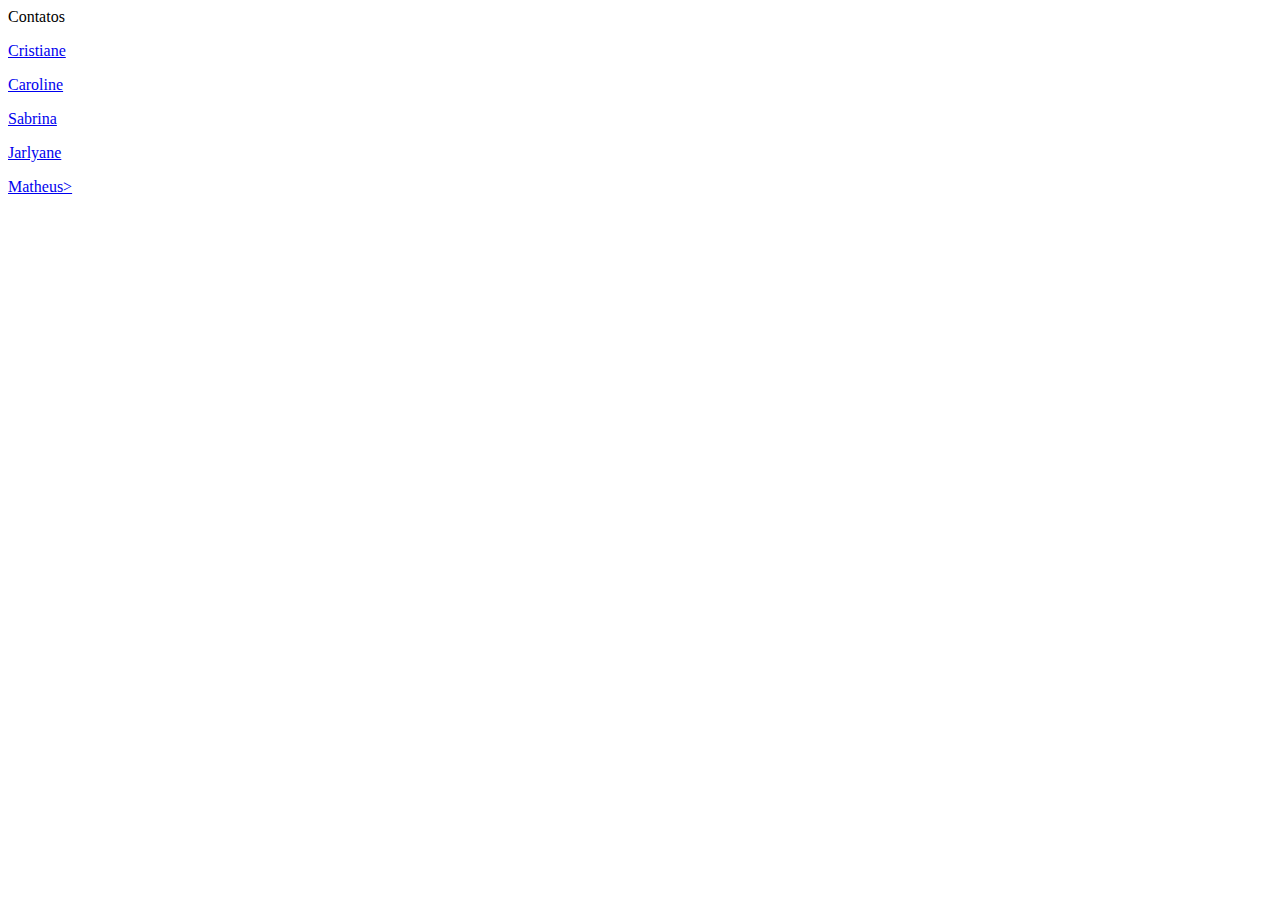
<file: contato.html>
<!DOCTYPE html>
<html lang="en">
<head>
    <meta charset="UTF-8">
    <meta name="viewport" content="width=device-width, initial-scale=1.0">
    <title>Document</title>
</head>
<body>
    <li>Contatos</li>
    <p><a href="ccs32@aluno.ifal.edu.br">Cristiane</a></p>
    <p><a href=" cs22@aluno.ifal.edu.br">Caroline</a></p>
    <p><a href=" sss47@aluno.ifal.edu.br">Sabrina</a></p>
    <p><a href=" js44@aluno.ifal.edu.br">Jarlyane</a></p>
    <p><a href=" mmss@aluno.ifal.edu.br">Matheus></a></p>
   
    
</body>
</html>
</file>
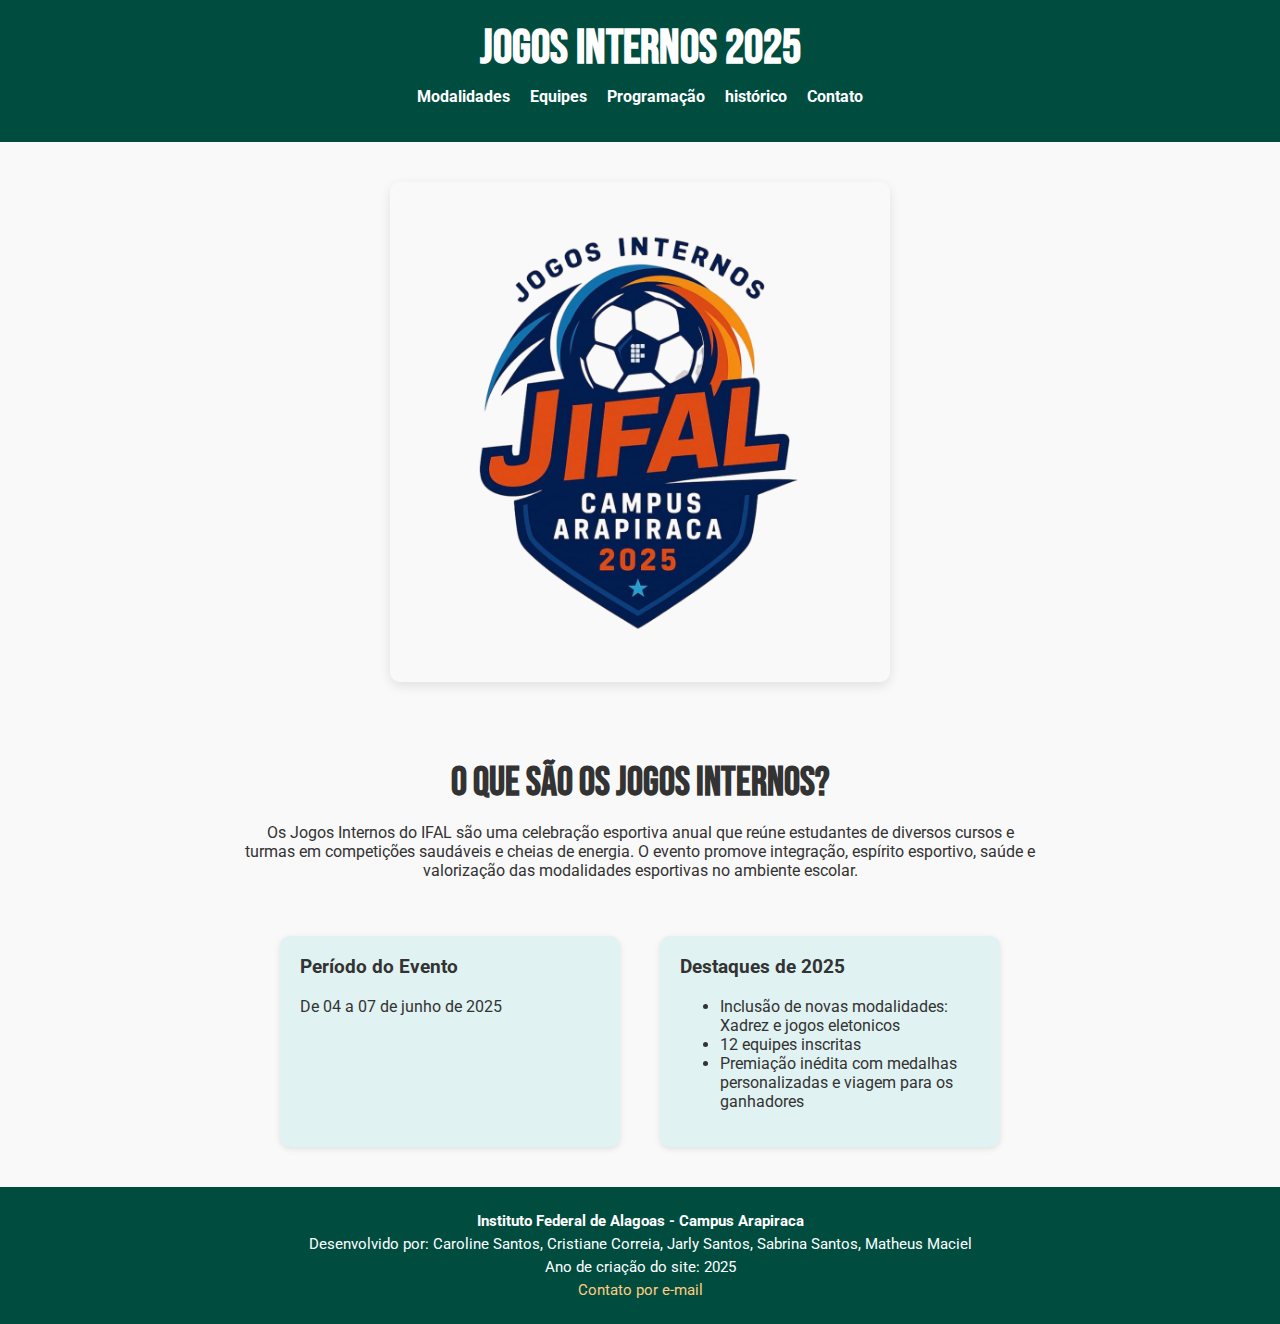
<file: cristiane.html>
<!DOCTYPE html>
<html lang="pt-br">
<head>
    <meta charset="UTF-8">
    <meta name="viewport" content="width=device-width, initial-scale=1.0">
    <title>Jogos Internos 2025</title>
    <link rel="stylesheet" href="flex.css">
    <link href="https://fonts.googleapis.com/css2?family=Bebas+Neue&family=Roboto&display=swap" rel="stylesheet">
</head>
<body>
    <header class="header">
        <div class="logo">
            <h1>Jogos Internos 2025</h1>
        </div>
        <nav class="nav">
            <ul>
              
                <li><a href="http://127.0.0.1:5500/modalidadeseprogramacao/modalidade.html">Modalidades</a></li>
                <li><a href="http://127.0.0.1:5500/modalidadeseprogramacao/jifal.html">Equipes</a></li>
                <li><a href="http://127.0.0.1:5500/modalidadeseprogramacao/programacao.html">Programação</a></li>
                <li><a href="http://127.0.0.1:5500/modalidadeseprogramacao/historico.html">histórico</a></li>
                <li><a href="http://127.0.0.1:5500/modalidadeseprogramacao/contato.html">Contato</a></li>
                
            </ul>
        </nav>
    </header>

    <main class="main-content">
        <section class="banner">
            <img src="if-Photoroom.png" alt="Jogos Internos 2025" width="700" height="500">
        </section>

        <section class="resumo">
            <h2>O que são os Jogos Internos?</h2>
            <p>Os Jogos Internos do IFAL são uma celebração esportiva anual que reúne estudantes de diversos cursos e turmas em competições saudáveis e cheias de energia. O evento promove integração, espírito esportivo, saúde e valorização das modalidades esportivas no ambiente escolar.</p>
        </section>

        <section class="detalhes">
            <div class="info">
                <h3> Período do Evento</h3>
                <p>De 04 a 07 de junho de 2025</p>
            </div>

            <div class="info">
                <h3>Destaques de 2025</h3>
                <ul>
                    <li>Inclusão de novas modalidades: Xadrez e jogos eletonicos</li>
                    <li>12 equipes inscritas</li>
                    <li>Premiação inédita com medalhas personalizadas e viagem para os ganhadores</li>
                </ul>
            </div>
        </section>
    </main>

    <footer class="footer">
        <div class="footer-content">
            <p><strong>Instituto Federal de Alagoas - Campus Arapiraca</strong></p>
            <p>Desenvolvido por: Caroline Santos, Cristiane Correia, Jarly Santos, Sabrina Santos, Matheus Maciel</p>
            <p>Ano de criação do site: 2025</p>
            <p><a href="ccs32@aluno.ifal.edu.br">Contato por e-mail</a></p>
        </div>
    </footer>
</body>
</html>
</file>
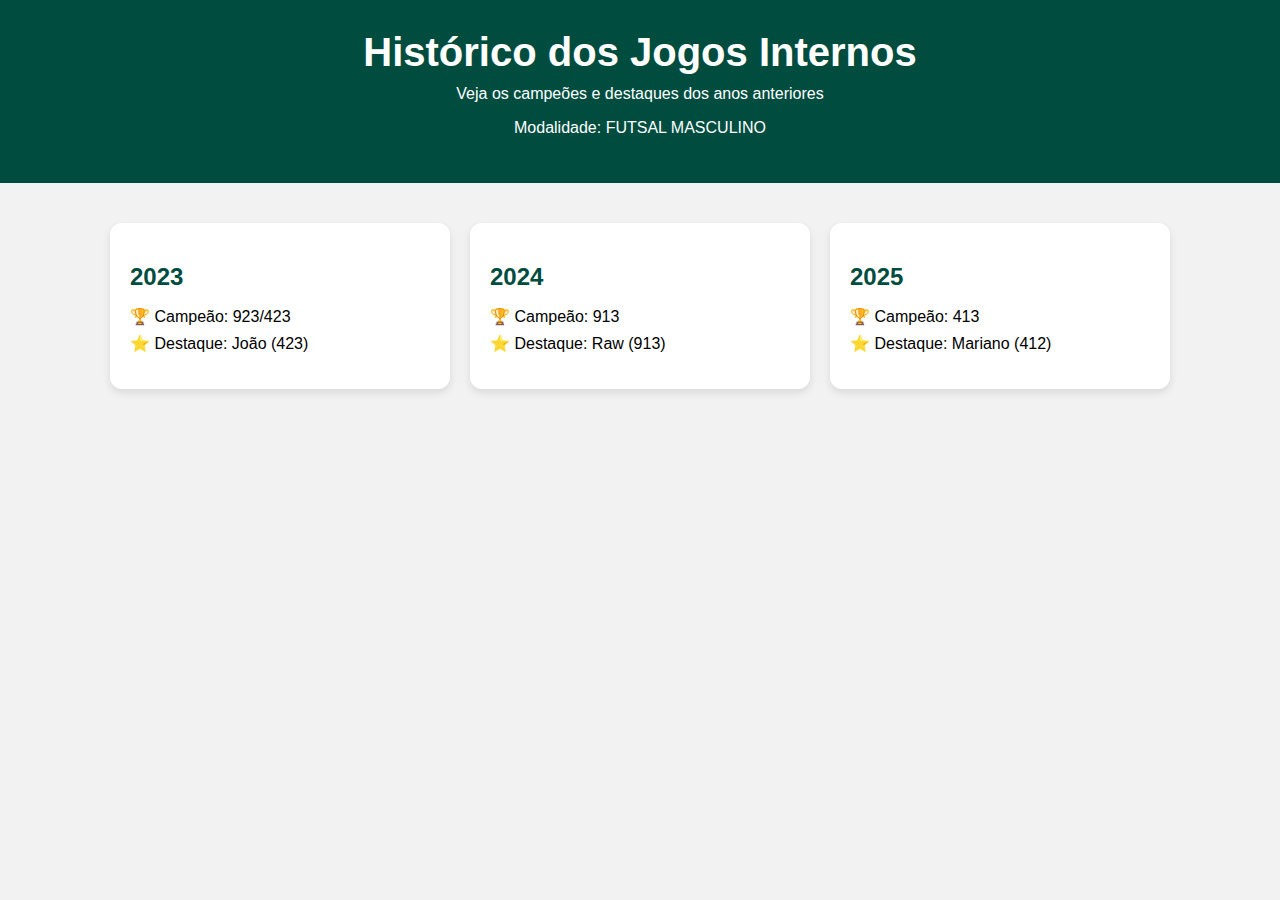
<file: historico.html>
<!DOCTYPE html>
<html lang="pt-br">
<head>
  <meta charset="UTF-8" />
  <meta name="viewport" content="width=device-width, initial-scale=1.0" />
  <title>Histórico dos Jogos Internos</title>
  <link rel="stylesheet" href="historico.css" />
</head>
<body>


  <header>
    <h1>Histórico dos Jogos Internos</h1>
    <p>Veja os campeões e destaques dos anos anteriores</p>
    <p>Modalidade: FUTSAL MASCULINO</p>
  </header>


  <div class="container">
    <div class="card">
      <h2>2023</h2>
      <ul>
        <li>🏆 Campeão: 923/423</li>
        <li>⭐ Destaque: João (423)</li>
      </ul>
    </div>


    <div class="card">
      <h2>2024</h2>
      <ul>
        <li>🏆 Campeão: 913</li>
        <li>⭐ Destaque: Raw (913)</li>
      </ul>
    </div>


    <div class="card">
      <h2>2025</h2>
      <ul>
        <li>🏆 Campeão: 413</li>
        <li>⭐ Destaque: Mariano (412)</li>
      </ul>
    </div>
  </div>


</body>
</html>
</file>
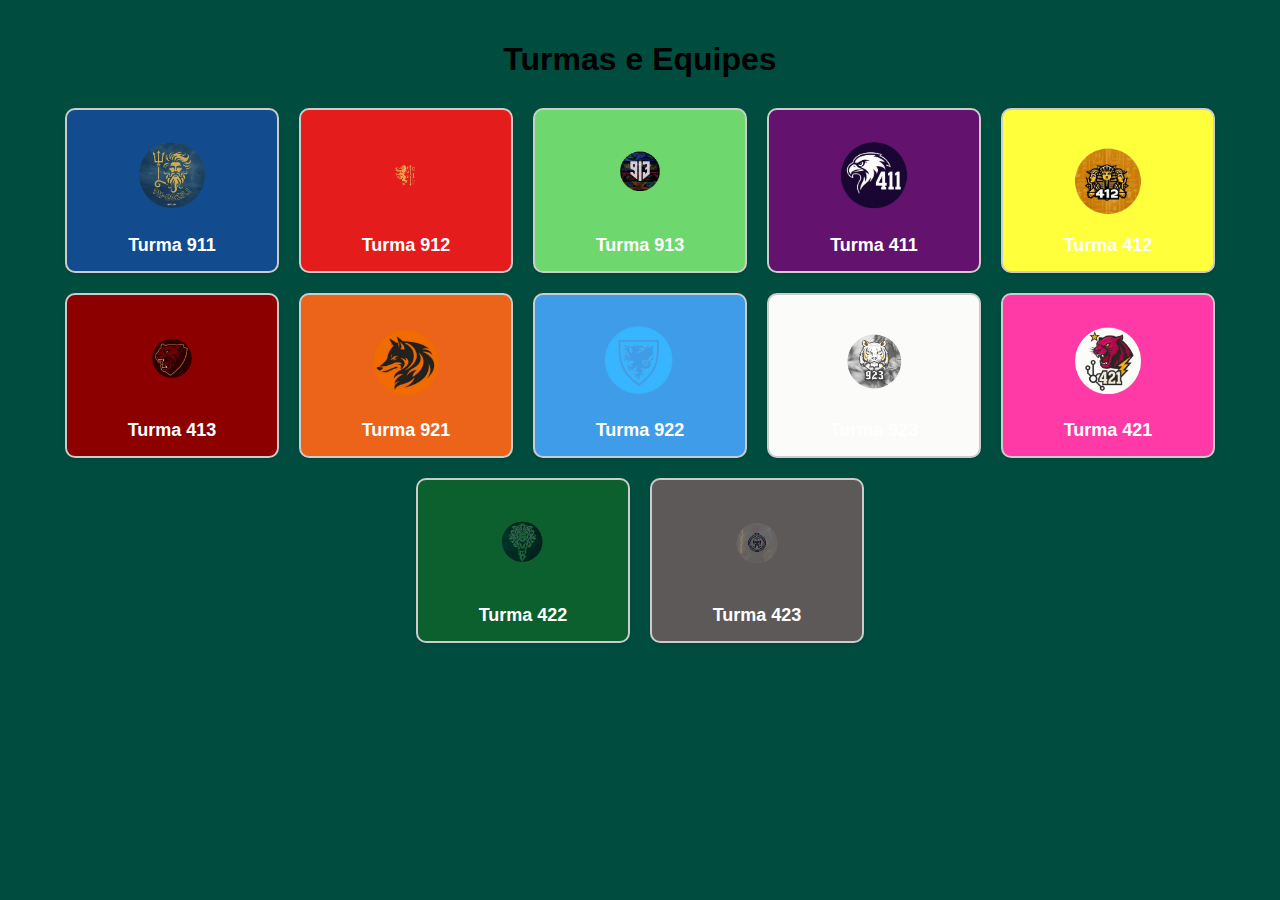
<file: jifal.html>
<!DOCTYPE html>
<html lang="pt-BR">
<head>
  <meta charset="UTF-8">
  <meta name="viewport" content="width=device-width, initial-scale=1.0">
  <title>Equipes Participantes</title>
  <link rel="stylesheet" href="jifal.css">
</head>
<body>

  <h1>Turmas e Equipes</h1>

  <div class="container">

    <div class="turma turma-911">
      <img src="911.png" alt="Símbolo 911" width="500" height="150">
      <h2>Turma 911</h2>
    </div>

    <div class="turma turma-912">
      <img src="912.png" alt="Símbolo 912">
      <h2>Turma 912</h2>
    </div>

    <div class="turma turma-913">
      <img src="913.png" alt="Símbolo 913">
      <h2>Turma 913</h2>
    </div>

    <div class="turma turma-411">
      <img src="411.png" alt="Símbolo 411">
      <h2>Turma 411</h2>
    </div>

    <div class="turma turma-412">
      <img src="412.png" alt="Símbolo 412">
      <h2>Turma 412</h2>
    </div>

    <div class="turma turma-413">
      <img src="413.png" alt="Símbolo 413">
      <h2>Turma 413</h2>
    </div>

    <div class="turma turma-921">
      <img src="921.png" alt="Símbolo 921">
      <h2>Turma 921</h2>
    </div>

    <div class="turma turma-922">
      <img src="922.png" alt="Símbolo 922">
      <h2>Turma 922</h2>
    </div>

    <div class="turma turma-923">
      <img src="923.png" alt="Símbolo 923">
      <h2>Turma 923</h2>
    </div>

    <div class="turma turma-421">
      <img src="421.png" alt="Símbolo 421">
      <h2>Turma 421</h2>
    </div>

    <div class="turma turma-422">
      <img src="422.png" alt="Símbolo 422">
      <h2>Turma 422</h2>
    </div>

    <div class="turma turma-423">
      <img src="423.png" alt="Símbolo 423">
      <h2>Turma 423</h2>
    </div>

  </div>

</body>
</html>
</file>
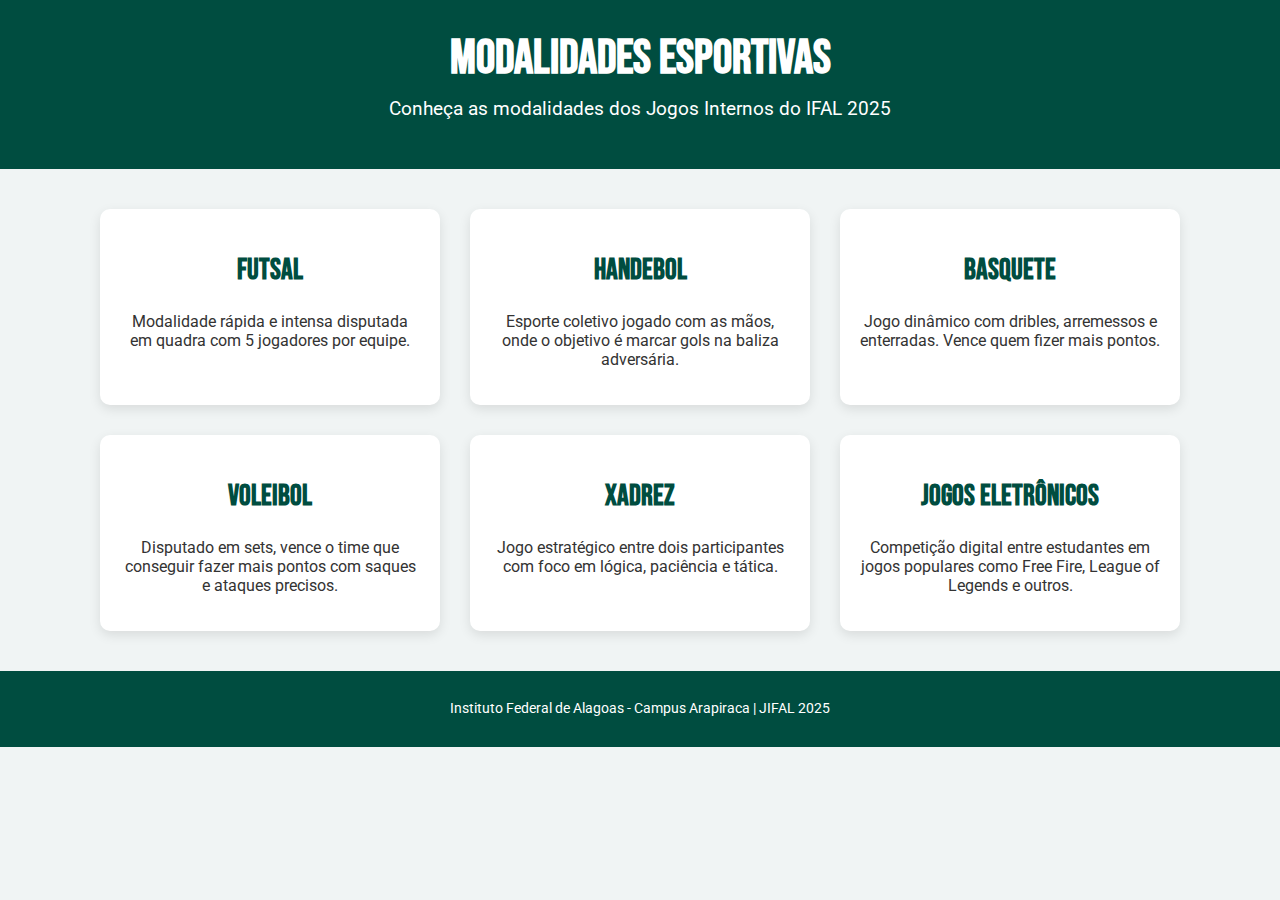
<file: modalidade.html>
<!DOCTYPE html>
<html lang="pt-BR">
<head>
  <meta charset="UTF-8">
  <meta name="viewport" content="width=device-width, initial-scale=1.0">
  <title>Modalidades Esportivas - JIFAL 2025</title>
  <link rel="stylesheet" href="modalidades.css">
  <link href="https://fonts.googleapis.com/css2?family=Bebas+Neue&family=Roboto&display=swap" rel="stylesheet">
</head>
<body>
  <header class="header">
    <h1>Modalidades Esportivas</h1>
    <p>Conheça as modalidades dos Jogos Internos do IFAL 2025</p>
  </header>

  <main class="cards-container">
    <div class="card">
      <h2>Futsal</h2>
      <p>Modalidade rápida e intensa disputada em quadra com 5 jogadores por equipe.</p>
    </div>

    <div class="card">
      <h2>Handebol</h2>
      <p>Esporte coletivo jogado com as mãos, onde o objetivo é marcar gols na baliza adversária.</p>
    </div>

    <div class="card">
      <h2>Basquete</h2>
      <p>Jogo dinâmico com dribles, arremessos e enterradas. Vence quem fizer mais pontos.</p>
    </div>

    <div class="card">
      <h2>Voleibol</h2>
      <p>Disputado em sets, vence o time que conseguir fazer mais pontos com saques e ataques precisos.</p>
    </div>

    <div class="card">
      <h2>Xadrez</h2>
      <p>Jogo estratégico entre dois participantes com foco em lógica, paciência e tática.</p>
    </div>

    <div class="card">
      <h2>Jogos Eletrônicos</h2>
      <p>Competição digital entre estudantes em jogos populares como Free Fire, League of Legends e outros.</p>
    </div>
  </main>

  <footer class="footer">
    <p>Instituto Federal de Alagoas - Campus Arapiraca | JIFAL 2025</p>
  </footer>
</body>
</html>
</file>
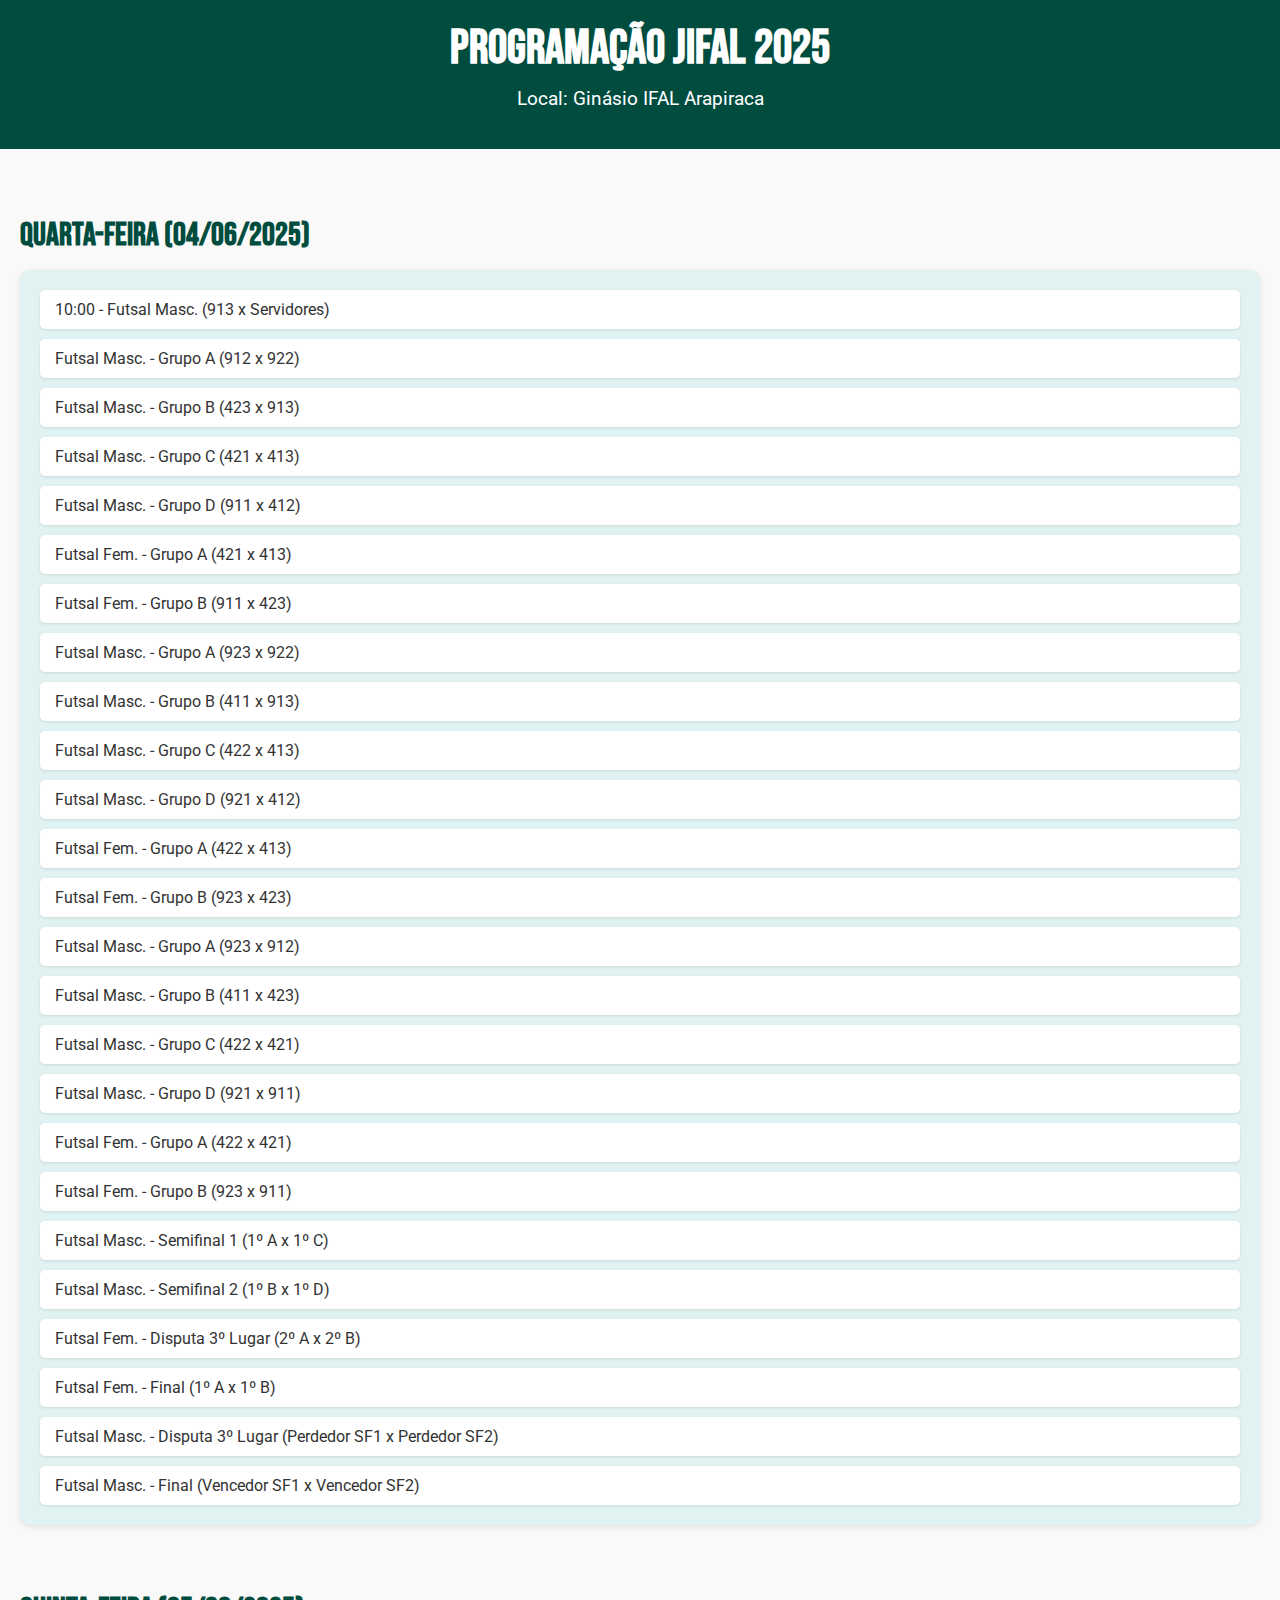
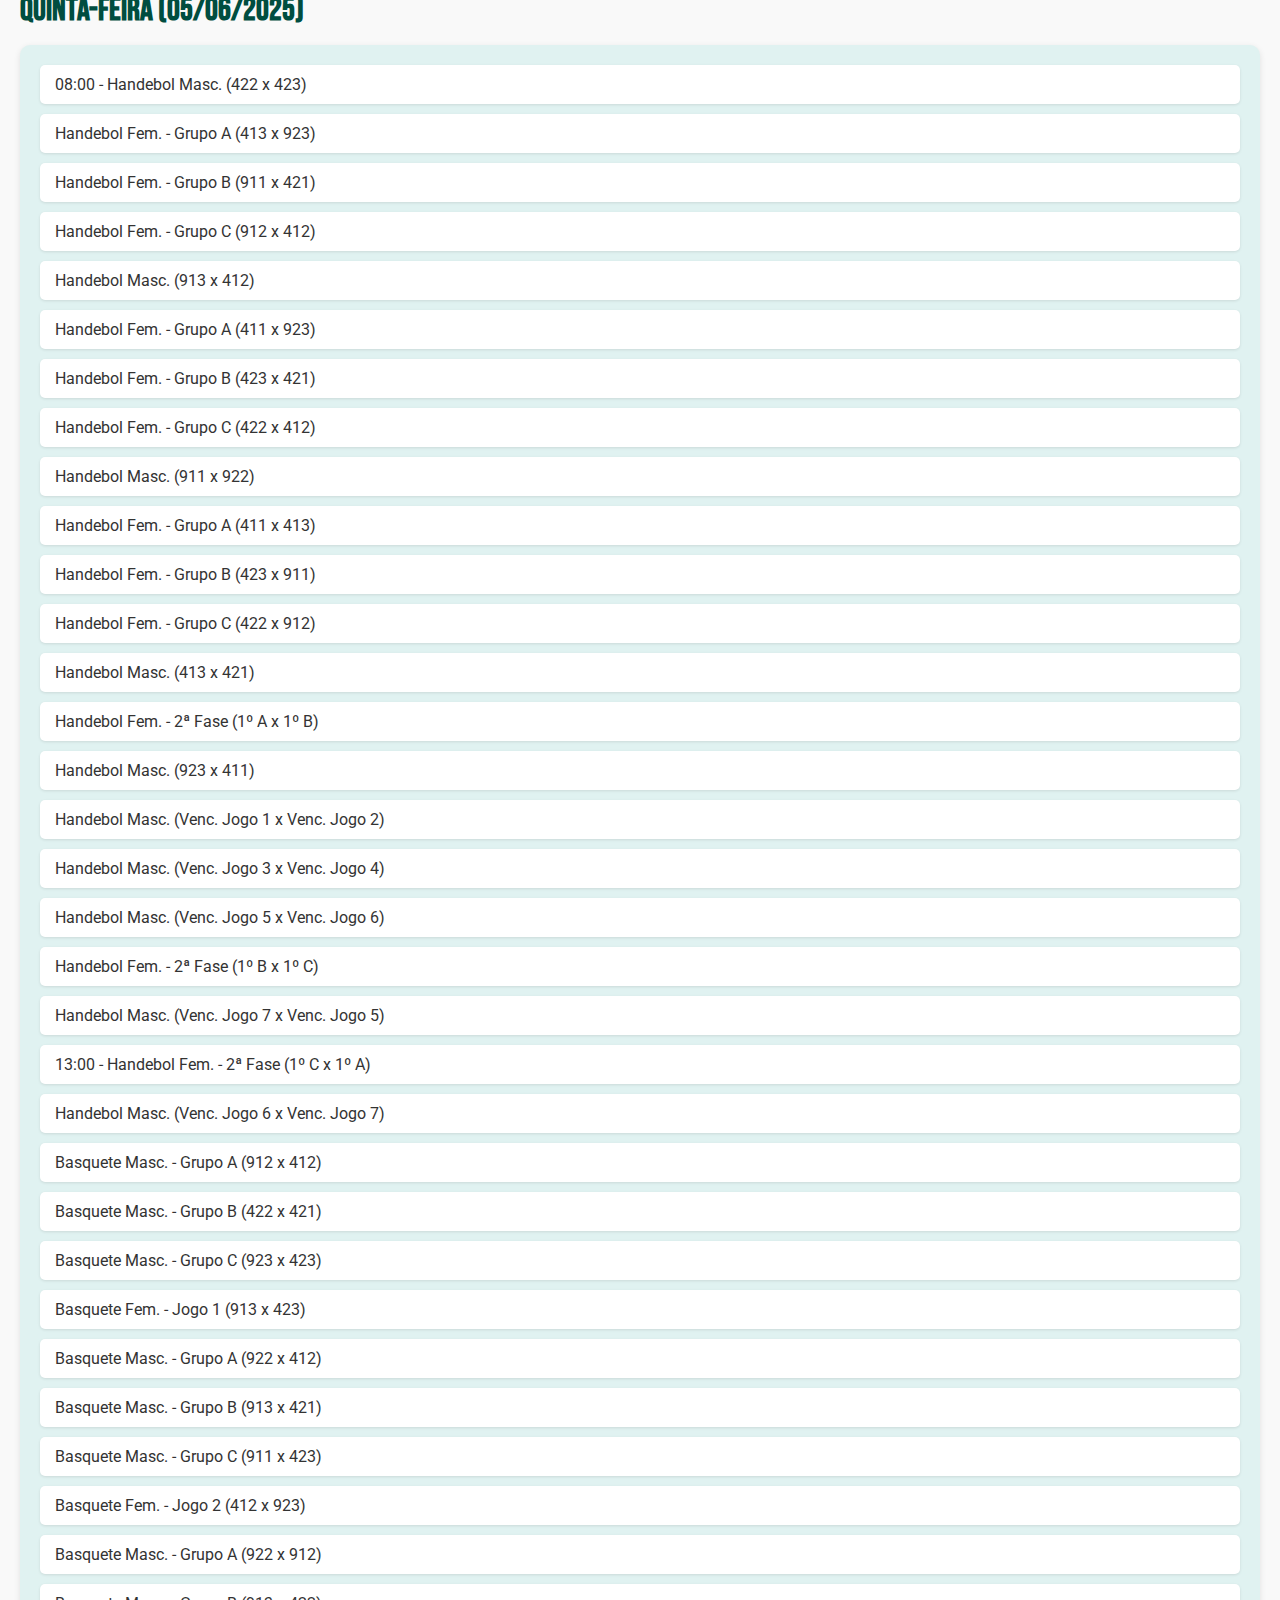
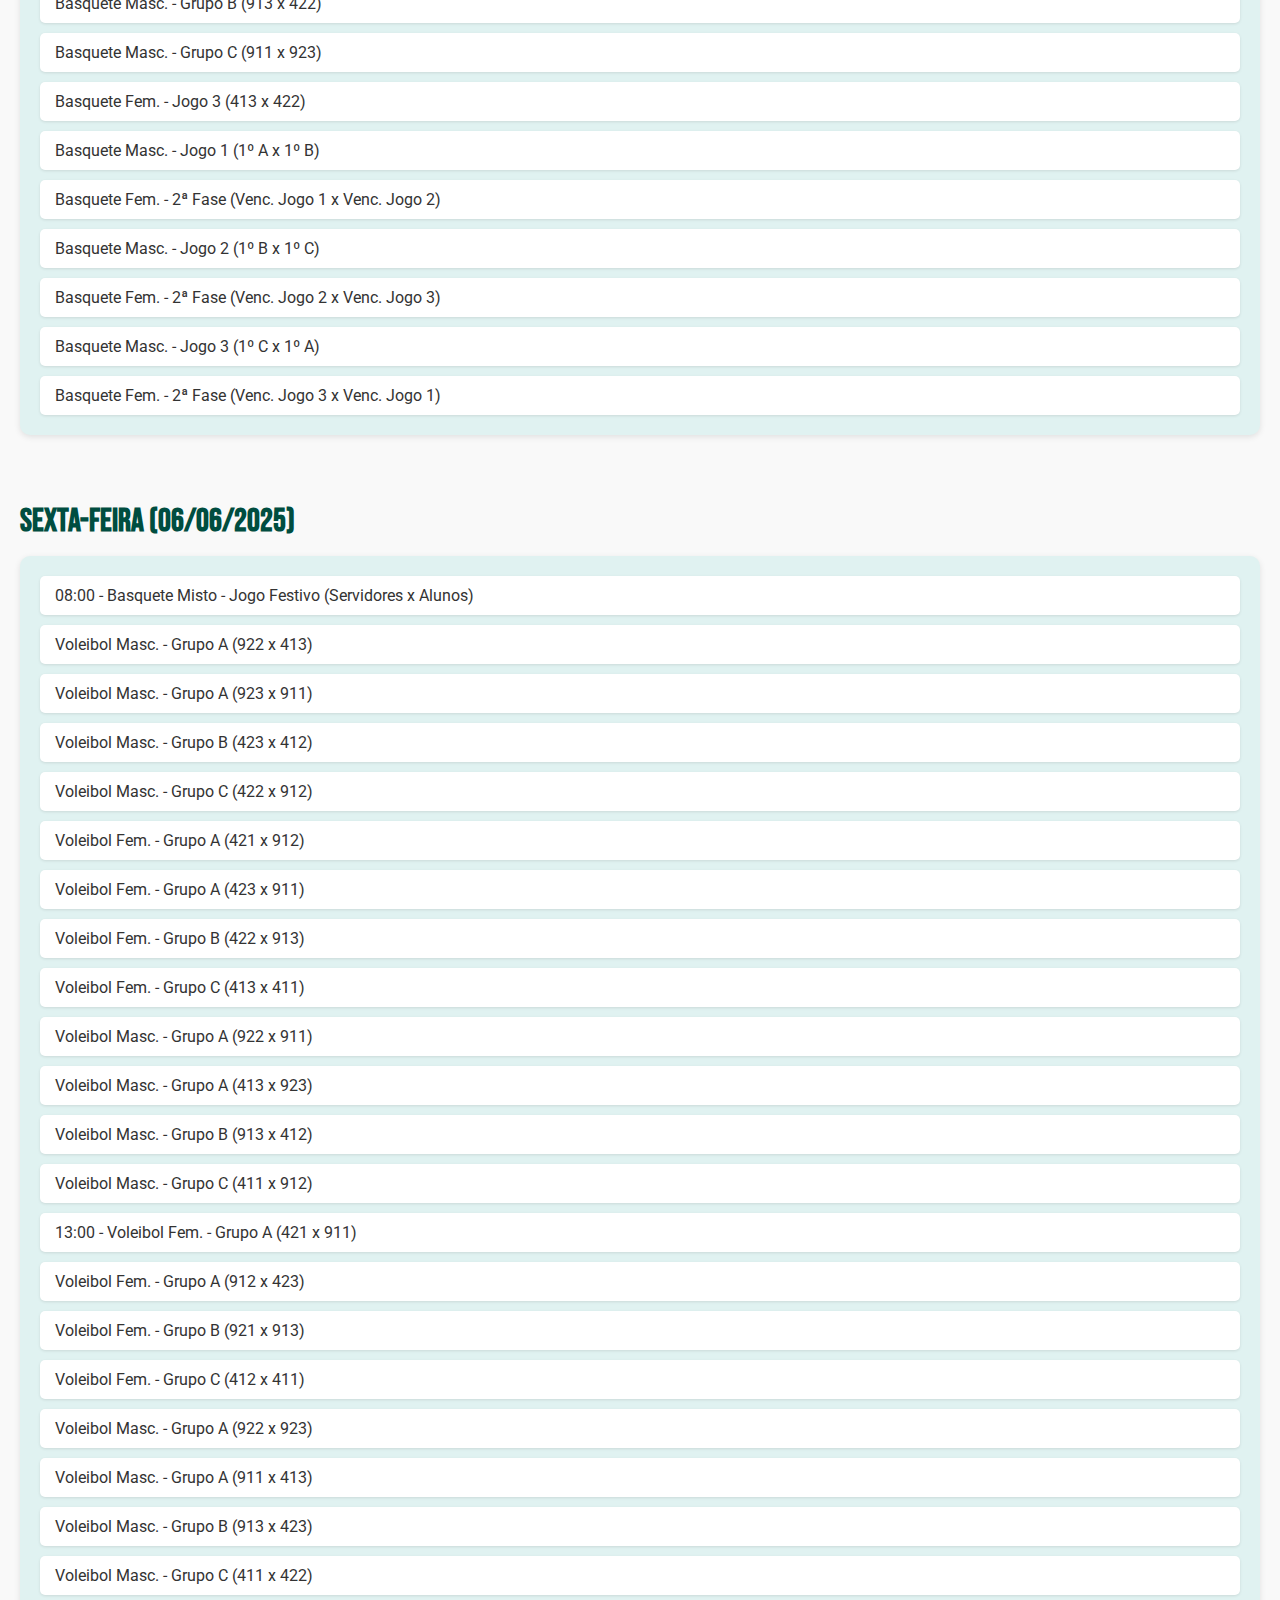
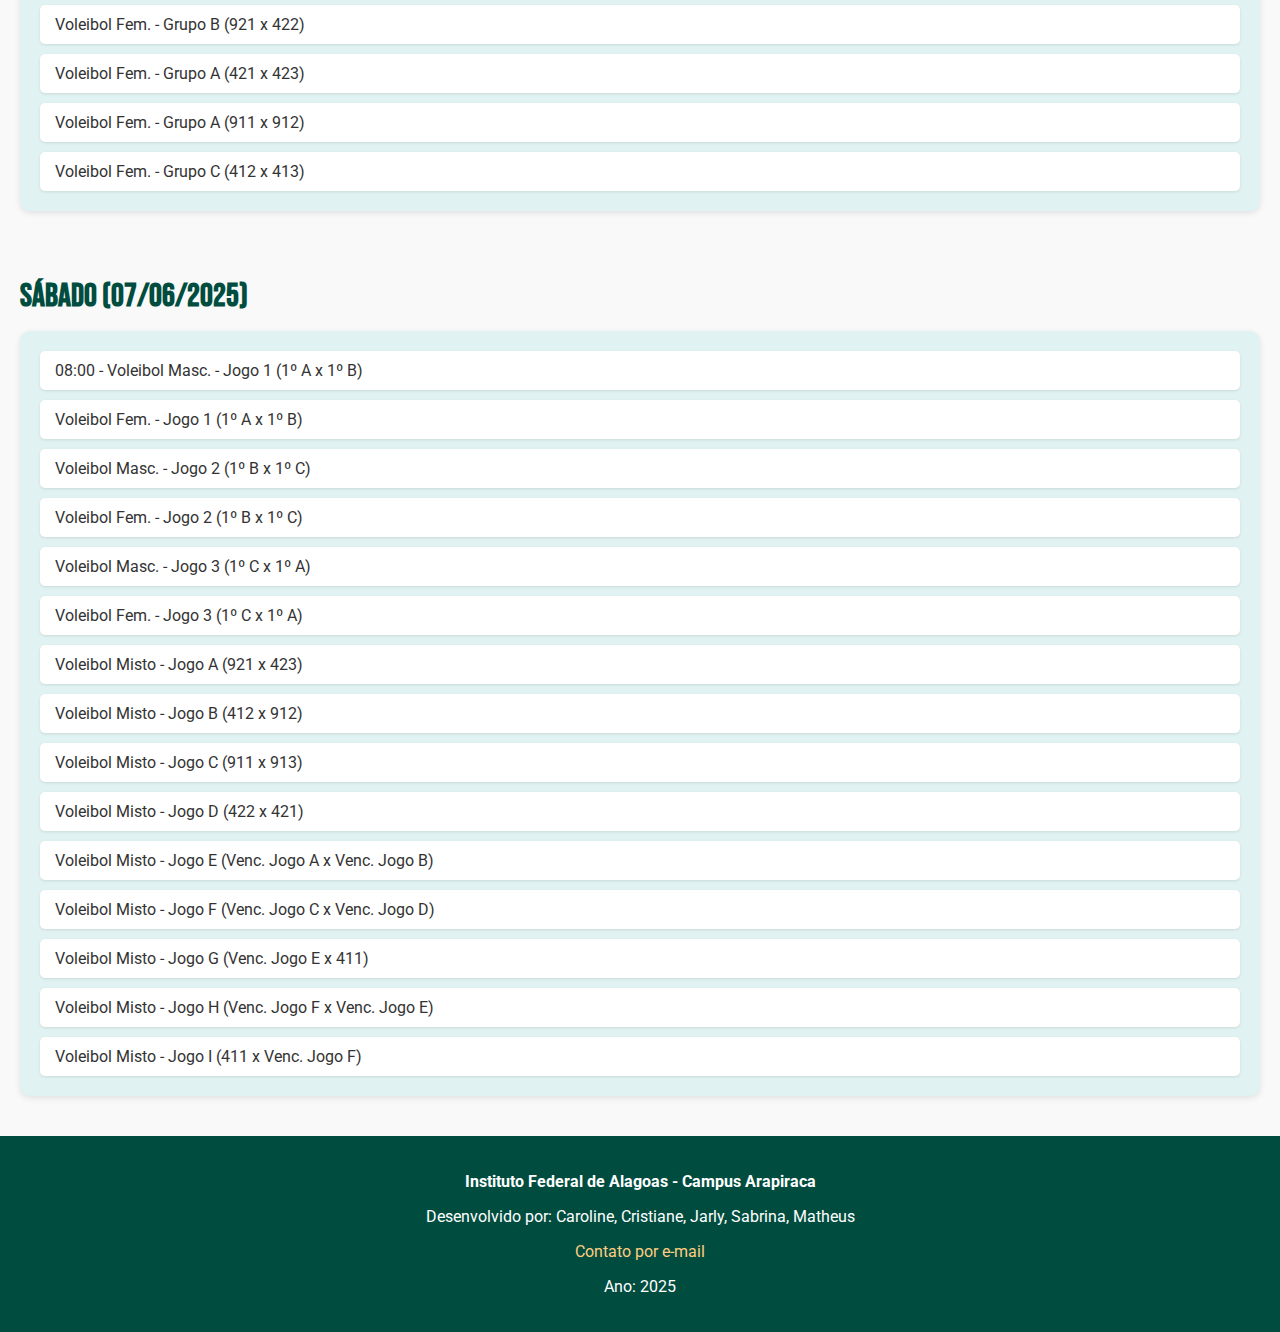
<file: programacao.html>
<!DOCTYPE html>
<html lang="pt-BR">
<head>
  <meta charset="UTF-8">
  <meta name="viewport" content="width=device-width, initial-scale=1.0">
  <title>Programação JIFAL 2025</title>
  <link rel="stylesheet" href="menu.css">
  <link href="https://fonts.googleapis.com/css2?family=Bebas+Neue&family=Roboto&display=swap" rel="stylesheet">
</head>
<body>
  <header class="header">
    <h1>Programação JIFAL 2025</h1>
    <p>Local: Ginásio IFAL Arapiraca</p>
  </header>

  <main class="schedule">
    <section>
      <h2>Quarta-feira (04/06/2025)</h2>
      <div class="day">
        <div class="event">10:00 - Futsal Masc. (913 x Servidores)</div>
        <div class="event">Futsal Masc. - Grupo A (912 x 922)</div>
        <div class="event">Futsal Masc. - Grupo B (423 x 913)</div>
        <div class="event">Futsal Masc. - Grupo C (421 x 413)</div>
        <div class="event">Futsal Masc. - Grupo D (911 x 412)</div>
        <div class="event">Futsal Fem. - Grupo A (421 x 413)</div>
        <div class="event">Futsal Fem. - Grupo B (911 x 423)</div>
        <div class="event">Futsal Masc. - Grupo A (923 x 922)</div>
        <div class="event">Futsal Masc. - Grupo B (411 x 913)</div>
        <div class="event">Futsal Masc. - Grupo C (422 x 413)</div>
        <div class="event">Futsal Masc. - Grupo D (921 x 412)</div>
        <div class="event">Futsal Fem. - Grupo A (422 x 413)</div>
        <div class="event">Futsal Fem. - Grupo B (923 x 423)</div>
        <div class="event">Futsal Masc. - Grupo A (923 x 912)</div>
        <div class="event">Futsal Masc. - Grupo B (411 x 423)</div>
        <div class="event">Futsal Masc. - Grupo C (422 x 421)</div>
        <div class="event">Futsal Masc. - Grupo D (921 x 911)</div>
        <div class="event">Futsal Fem. - Grupo A (422 x 421)</div>
        <div class="event">Futsal Fem. - Grupo B (923 x 911)</div>
        <div class="event">Futsal Masc. - Semifinal 1 (1º A x 1º C)</div>
        <div class="event">Futsal Masc. - Semifinal 2 (1º B x 1º D)</div>
        <div class="event">Futsal Fem. - Disputa 3º Lugar (2º A x 2º B)</div>
        <div class="event">Futsal Fem. - Final (1º A x 1º B)</div>
        <div class="event">Futsal Masc. - Disputa 3º Lugar (Perdedor SF1 x Perdedor SF2)</div>
        <div class="event">Futsal Masc. - Final (Vencedor SF1 x Vencedor SF2)</div>
      </div>
    </section>

    <section>
      <h2>Quinta-feira (05/06/2025)</h2>
      <div class="day">
        <div class="event">08:00 - Handebol Masc. (422 x 423)</div>
        <div class="event">Handebol Fem. - Grupo A (413 x 923)</div>
        <div class="event">Handebol Fem. - Grupo B (911 x 421)</div>
        <div class="event">Handebol Fem. - Grupo C (912 x 412)</div>
        <div class="event">Handebol Masc. (913 x 412)</div>
        <div class="event">Handebol Fem. - Grupo A (411 x 923)</div>
        <div class="event">Handebol Fem. - Grupo B (423 x 421)</div>
        <div class="event">Handebol Fem. - Grupo C (422 x 412)</div>
        <div class="event">Handebol Masc. (911 x 922)</div>
        <div class="event">Handebol Fem. - Grupo A (411 x 413)</div>
        <div class="event">Handebol Fem. - Grupo B (423 x 911)</div>
        <div class="event">Handebol Fem. - Grupo C (422 x 912)</div>
        <div class="event">Handebol Masc. (413 x 421)</div>
        <div class="event">Handebol Fem. - 2ª Fase (1º A x 1º B)</div>
        <div class="event">Handebol Masc. (923 x 411)</div>
        <div class="event">Handebol Masc. (Venc. Jogo 1 x Venc. Jogo 2)</div>
        <div class="event">Handebol Masc. (Venc. Jogo 3 x Venc. Jogo 4)</div>
        <div class="event">Handebol Masc. (Venc. Jogo 5 x Venc. Jogo 6)</div>
        <div class="event">Handebol Fem. - 2ª Fase (1º B x 1º C)</div>
        <div class="event">Handebol Masc. (Venc. Jogo 7 x Venc. Jogo 5)</div>
        <div class="event">13:00 - Handebol Fem. - 2ª Fase (1º C x 1º A)</div>
        <div class="event">Handebol Masc. (Venc. Jogo 6 x Venc. Jogo 7)</div>
        <div class="event">Basquete Masc. - Grupo A (912 x 412)</div>
        <div class="event">Basquete Masc. - Grupo B (422 x 421)</div>
        <div class="event">Basquete Masc. - Grupo C (923 x 423)</div>
        <div class="event">Basquete Fem. - Jogo 1 (913 x 423)</div>
        <div class="event">Basquete Masc. - Grupo A (922 x 412)</div>
        <div class="event">Basquete Masc. - Grupo B (913 x 421)</div>
        <div class="event">Basquete Masc. - Grupo C (911 x 423)</div>
        <div class="event">Basquete Fem. - Jogo 2 (412 x 923)</div>
        <div class="event">Basquete Masc. - Grupo A (922 x 912)</div>
        <div class="event">Basquete Masc. - Grupo B (913 x 422)</div>
        <div class="event">Basquete Masc. - Grupo C (911 x 923)</div>
        <div class="event">Basquete Fem. - Jogo 3 (413 x 422)</div>
        <div class="event">Basquete Masc. - Jogo 1 (1º A x 1º B)</div>
        <div class="event">Basquete Fem. - 2ª Fase (Venc. Jogo 1 x Venc. Jogo 2)</div>
        <div class="event">Basquete Masc. - Jogo 2 (1º B x 1º C)</div>
        <div class="event">Basquete Fem. - 2ª Fase (Venc. Jogo 2 x Venc. Jogo 3)</div>
        <div class="event">Basquete Masc. - Jogo 3 (1º C x 1º A)</div>
        <div class="event">Basquete Fem. - 2ª Fase (Venc. Jogo 3 x Venc. Jogo 1)</div>
      </div>
    </section>

    <section>
      <h2>Sexta-feira (06/06/2025)</h2>
      <div class="day">
        <div class="event">08:00 - Basquete Misto - Jogo Festivo (Servidores x Alunos)</div>
        <div class="event">Voleibol Masc. - Grupo A (922 x 413)</div>
        <div class="event">Voleibol Masc. - Grupo A (923 x 911)</div>
        <div class="event">Voleibol Masc. - Grupo B (423 x 412)</div>
        <div class="event">Voleibol Masc. - Grupo C (422 x 912)</div>
        <div class="event">Voleibol Fem. - Grupo A (421 x 912)</div>
        <div class="event">Voleibol Fem. - Grupo A (423 x 911)</div>
        <div class="event">Voleibol Fem. - Grupo B (422 x 913)</div>
        <div class="event">Voleibol Fem. - Grupo C (413 x 411)</div>
        <div class="event">Voleibol Masc. - Grupo A (922 x 911)</div>
        <div class="event">Voleibol Masc. - Grupo A (413 x 923)</div>
        <div class="event">Voleibol Masc. - Grupo B (913 x 412)</div>
        <div class="event">Voleibol Masc. - Grupo C (411 x 912)</div>
        <div class="event">13:00 - Voleibol Fem. - Grupo A (421 x 911)</div>
        <div class="event">Voleibol Fem. - Grupo A (912 x 423)</div>
        <div class="event">Voleibol Fem. - Grupo B (921 x 913)</div>
        <div class="event">Voleibol Fem. - Grupo C (412 x 411)</div>
        <div class="event">Voleibol Masc. - Grupo A (922 x 923)</div>
        <div class="event">Voleibol Masc. - Grupo A (911 x 413)</div>
        <div class="event">Voleibol Masc. - Grupo B (913 x 423)</div>
        <div class="event">Voleibol Masc. - Grupo C (411 x 422)</div>
        <div class="event">Voleibol Fem. - Grupo B (921 x 422)</div>
        <div class="event">Voleibol Fem. - Grupo A (421 x 423)</div>
        <div class="event">Voleibol Fem. - Grupo A (911 x 912)</div>
        <div class="event">Voleibol Fem. - Grupo C (412 x 413)</div>
      </div>
    </section>

    <section>
      <h2>Sábado (07/06/2025)</h2>
      <div class="day">
        <div class="event">08:00 - Voleibol Masc. - Jogo 1 (1º A x 1º B)</div>
        <div class="event">Voleibol Fem. - Jogo 1 (1º A x 1º B)</div>
        <div class="event">Voleibol Masc. - Jogo 2 (1º B x 1º C)</div>
        <div class="event">Voleibol Fem. - Jogo 2 (1º B x 1º C)</div>
        <div class="event">Voleibol Masc. - Jogo 3 (1º C x 1º A)</div>
        <div class="event">Voleibol Fem. - Jogo 3 (1º C x 1º A)</div>
        <div class="event">Voleibol Misto - Jogo A (921 x 423)</div>
        <div class="event">Voleibol Misto - Jogo B (412 x 912)</div>
        <div class="event">Voleibol Misto - Jogo C (911 x 913)</div>
        <div class="event">Voleibol Misto - Jogo D (422 x 421)</div>
        <div class="event">Voleibol Misto - Jogo E (Venc. Jogo A x Venc. Jogo B)</div>
        <div class="event">Voleibol Misto - Jogo F (Venc. Jogo C x Venc. Jogo D)</div>
        <div class="event">Voleibol Misto - Jogo G (Venc. Jogo E x 411)</div>
        <div class="event">Voleibol Misto - Jogo H (Venc. Jogo F x Venc. Jogo E)</div>
        <div class="event">Voleibol Misto - Jogo I (411 x Venc. Jogo F)</div> 
      </div>
    </section>
  </main>

  <footer class="footer">
    <div class="footer-content">
      <p><strong>Instituto Federal de Alagoas - Campus Arapiraca</strong></p>
      <p>Desenvolvido por: Caroline, Cristiane, Jarly, Sabrina, Matheus</p>
      <p><a href="mailto:ccs32@aluno.ifal.edu.br">Contato por e-mail</a></p>
      <p>Ano: 2025</p>
    </div>
  </footer>
</body>
</html>
</file>
<file: flex.css>
/* Google Fonts */
body {
    margin: 0;
    font-family: 'Roboto', sans-serif;
    background-color: #f9f9f9;
    color: #333;
}

/* Header */
.header {
    background-color: #004d40;
    color: white;
    padding: 20px;
    display: flex;
    flex-direction: column;
    align-items: center;
}

.header h1 {
    font-family: 'Bebas Neue', cursive;
    font-size: 3rem;
    margin: 0;
}

.nav ul {
    list-style: none;
    padding: 0;
    display: flex;
    gap: 20px;
    margin-top: 10px;
}

.nav a {
    color: white;
    text-decoration: none;
    font-weight: bold;
}

.nav a:hover {
    text-decoration: underline;
}

/* Main */
.main-content {
    display: flex;
    flex-direction: column;
    align-items: center;
    padding: 40px 20px;
    gap: 40px;
}

.banner img {
    width: 100%;
    max-width: 1000px;
    border-radius: 10px;
    box-shadow: 0 4px 12px rgba(0, 0, 0, 0.1);
}

.resumo {
    max-width: 800px;
    text-align: center;
}

.resumo h2 {
    font-family: 'Bebas Neue', cursive;
    font-size: 2.5rem;
    margin-bottom: 10px;
}

.detalhes {
    display: flex;
    gap: 40px;
    flex-wrap: wrap;
    justify-content: center;
}

.info {
    background-color: #e0f2f1;
    padding: 20px;
    border-radius: 10px;
    width: 300px;
    box-shadow: 0 2px 6px rgba(0,0,0,0.1);
}

.info h3 {
    margin-top: 0;
}

/* Footer */
.footer {
    background-color: #004d40;
    color: white;
    padding: 20px;
    text-align: center;
    display: flex;
    justify-content: center;
    align-items: center;
}

.footer-content p {
    margin: 5px 0;
    font-size: 0.95rem;
}

.footer-content a {
    color: #ffcc80;
    text-decoration: none;
}

.footer-content a:hover {
    text-decoration: underline;
}
</file>
<file: historico.css>
body {
    margin: 0;
    padding: 0;
    font-family: Arial, sans-serif;
    background-color: #f2f2f2;
  }
  
  
  header {
    background-color: #004d40;
    color: white;
    text-align: center;
    padding: 30px 20px;
  }
  
  
  h1 {
    margin: 0;
    font-size: 2.5rem;
  }
  
  
  p {
    margin-top: 10px;
    font-size: 1rem;
  }
  
  
  .container {
    display: flex;
    flex-wrap: wrap;
    justify-content: center;
    padding: 40px 20px;
    gap: 20px;
  }
  
  
  .card {
    background-color: white;
    width: 300px;
    border-radius: 12px;
    box-shadow: 0 4px 8px rgba(0,0,0,0.1);
    padding: 20px;
    transition: transform 0.3s;
  }
  
  
  .card:hover {
    transform: scale(1.03);
  }
  
  
  .card h2 {
    font-size: 1.5rem;
    color: #004d40;
    margin-bottom: 10px;
  }
  
  
  .card ul {
    list-style: none;
    padding-left: 0;
  }
  
  
  .card li {
    margin-bottom: 8px;
  }
</file>
<file: jifal.css>
body { 
    font-family: Arial, sans-serif;
    background-color: #004d40;
    padding: 20px;
    margin: 0;
  }
  
  h1 {
    text-align: center;
    margin-bottom: 30px;
  }
  
  .container {
    display: flex;
    flex-wrap: wrap;
    justify-content: center;
    gap: 20px;
  }
  
  .turma {
    background-color: #fff;
    border: 2px solid #ccc;
    border-radius: 10px;
    padding: 15px;
    width: 180px;
    text-align: center;
    box-shadow: 0 2px 5px rgba(0,0,0,0.1);
    display: flex;
    flex-direction: column;
    align-items: center;
    justify-content: space-between;
  }
  
  .turma img {
    width: 100px;
    height: 100px;
    object-fit: contain;
    margin-bottom: 10px;
  }
  
  .turma h2 {
    font-size: 18px;
    color: #fff;
    margin: 0;
  }
  
  /* Cores específicas das turmas */
  .turma-911 { background-color: #124c8f; }
  .turma-912 { background-color: #e51c1c; }
  .turma-913 { background-color: #6ed76e; }
  .turma-411 { background-color: #63136d; }
  .turma-412 { background-color: #ffff3b; color: #000; }
  .turma-413 { background-color: #8c0000; }
  .turma-921 { background-color: #ec641a; }
  .turma-922 { background-color: #3f9ce8; }
  .turma-923 { background-color: #fbfbfa; color: #000; }
  .turma-421 { background-color: #ff3aa6; }
  .turma-422 { background-color: #0c602d; }
  .turma-423 { background-color: #5e5959; }
</file>
<file: modalidades.css>
body {
    margin: 0;
    font-family: 'Roboto', sans-serif;
    background-color: #f0f4f4;
    color: #333;
  }
  
 
  .header {
    background-color: #004d40;
    color: white;
    text-align: center;
    padding: 30px 20px;
  }
  
  .header h1 {
    font-family: 'Bebas Neue', cursive;
    font-size: 3rem;
    margin: 0;
  }
  
  .header p {
    font-size: 1.2rem;
    margin-top: 10px;
  }
  

  .cards-container {
    display: flex;
    flex-wrap: wrap;
    justify-content: center;
    padding: 40px 20px;
    gap: 30px;
  }
  
  
  .card {
    background-color: #ffffff;
    width: 300px;
    border-radius: 10px;
    box-shadow: 0 4px 12px rgba(0, 0, 0, 0.1);
    padding: 20px;
    text-align: center;
    transition: transform 0.3s;
  }
  
  .card h2 {
    font-family: 'Bebas Neue', cursive;
    font-size: 1.8rem;
    color: #004d40;
  }
  
  .card p {
    font-size: 1rem;
    margin-top: 10px;
  }
  
  .card:hover {
    transform: scale(1.05);
  }
  

  .footer {
    background-color: #004d40;
    color: white;
    text-align: center;
    padding: 15px;
    font-size: 0.9rem;
  }
</file>
<file: menu.css>
body {
    margin: 0;
    font-family: 'Roboto', sans-serif;
    background-color: #f9f9f9;
    color: #333;
  }
  
 
  .header {
    background-color: #004d40;
    color: white;
    padding: 20px;
    text-align: center;
  }
  
  .header h1 {
    font-family: 'Bebas Neue', cursive;
    font-size: 3rem;
    margin: 0;
  }
  
  .header p {
    font-size: 1.2rem;
    margin-top: 10px;
  }
  
  
  .schedule {
    padding: 40px 20px;
    display: flex;
    flex-direction: column;
    gap: 40px;
  }
  
  .schedule section h2 {
    font-family: 'Bebas Neue', cursive;
    font-size: 2rem;
    color: #004d40;
    margin-bottom: 15px;
  }
  
  .day {
    background-color: #e0f2f1;
    padding: 20px;
    border-radius: 10px;
    box-shadow: 0 2px 6px rgba(0,0,0,0.1);
    display: flex;
    flex-direction: column;
    gap: 10px;
  }
  
  .event {
    background-color: white;
    padding: 10px 15px;
    border-radius: 5px;
    box-shadow: 0 1px 3px rgba(0,0,0,0.1);
  }
  
  .footer {
    background-color: #004d40;
    color: white;
    padding: 20px;
    text-align: center;
  }
  
  .footer-content a {
    color: #ffcc80;
    text-decoration: none;
  }
  
  .footer-content a:hover {
    text-decoration: underline;
  }
</file>
